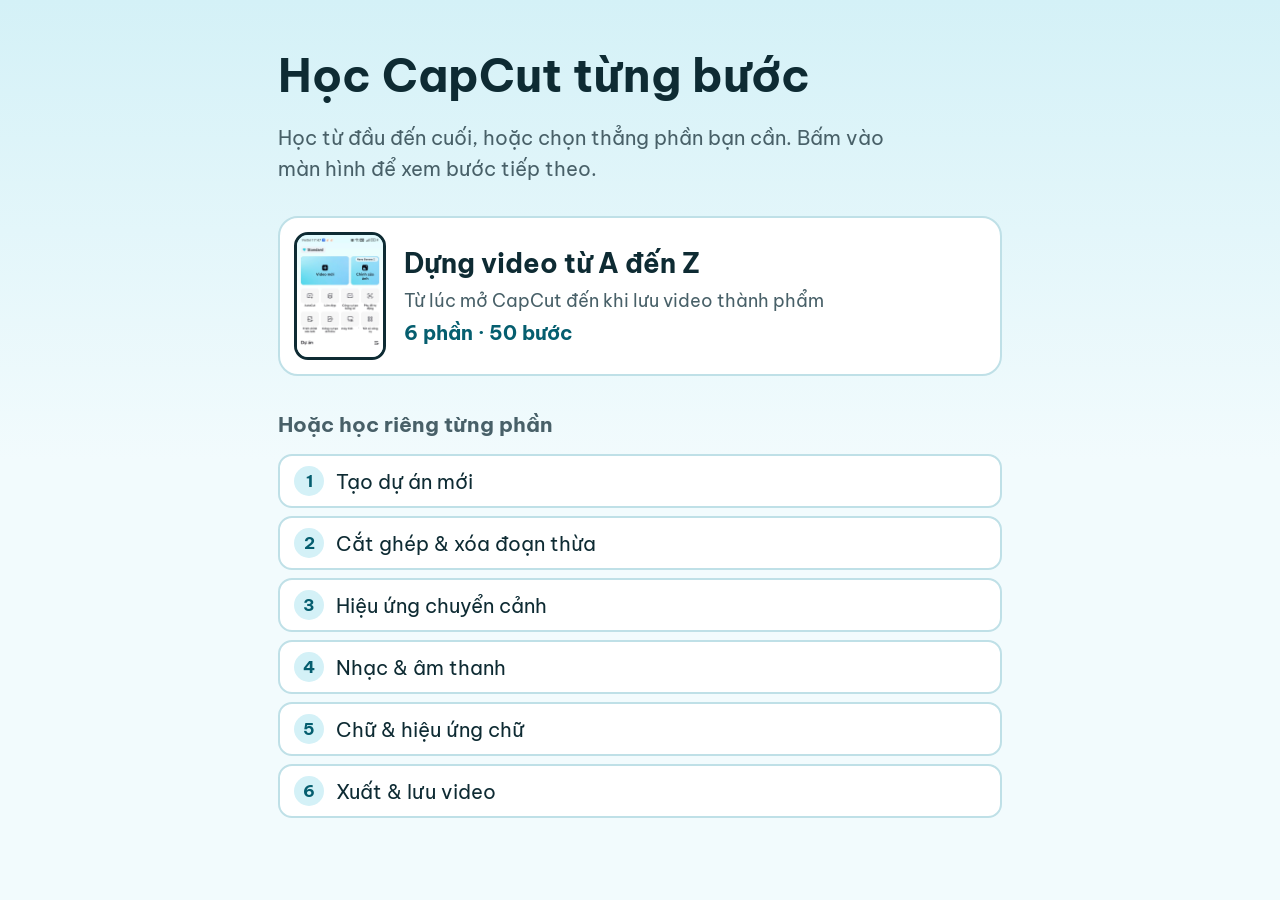
<file: index.html>
<!DOCTYPE html>
<html lang="vi">

<head>
    <meta charset="UTF-8">
    <meta name="viewport" content="width=device-width, initial-scale=1">
    <title>Học CapCut từng bước</title>
    <link rel="preconnect" href="https://fonts.googleapis.com">
    <link rel="preconnect" href="https://fonts.gstatic.com" crossorigin>
    <link href="https://fonts.googleapis.com/css2?family=Be+Vietnam+Pro:wght@400;600;700&display=swap" rel="stylesheet">
    <link rel="stylesheet" href="css/style.css">
</head>

<body class="home">
    <main class="wrap">
        <h1>Học CapCut từng bước</h1>
        <p class="lead">Học từ đầu đến cuối, hoặc chọn thẳng phần bạn cần. Bấm vào màn hình để xem bước tiếp theo.</p>
        <nav id="list" aria-label="Danh sách bài hướng dẫn"></nav>
    </main>
    <script src="js/Data.js"></script>
    <script>
        document.getElementById("list").innerHTML = LESSONS.map(function (l) {
            var total = 0;
            l.parts.forEach(function (p) { p.subs.forEach(function (sb) { total += sb.steps.length; }); });
            var links = l.parts.map(function (p, pi) {
                var si = p.subs.findIndex(function (sb) { return sb.steps.length > 0; });
                var label = '<span class="n">' + (pi + 1) + '</span><span>' + p.title + '</span>';
                return si >= 0
                    ? '<li><a href="bai.html?b=' + l.id + '#' + (pi + 1) + '-' + (si + 1) + '-1">' + label + '</a></li>'
                    : '<li><span class="soon">' + label + '<em>Sắp có</em></span></li>';
            }).join("");
            return '<a class="lesson" href="bai.html?b=' + l.id + '">' +
                '<img src="' + l.cover + '" alt="" loading="lazy">' +
                '<span class="info"><strong>' + l.title + '</strong><span>' + l.desc + '</span><em>' + l.parts.length + ' phần · ' + total + ' bước</em></span></a>' +
                '<h2 class="h2">Hoặc học riêng từng phần</h2><ol class="part-links">' + links + '</ol>';
        }).join("");
    </script>
</body>

</html>
</file>
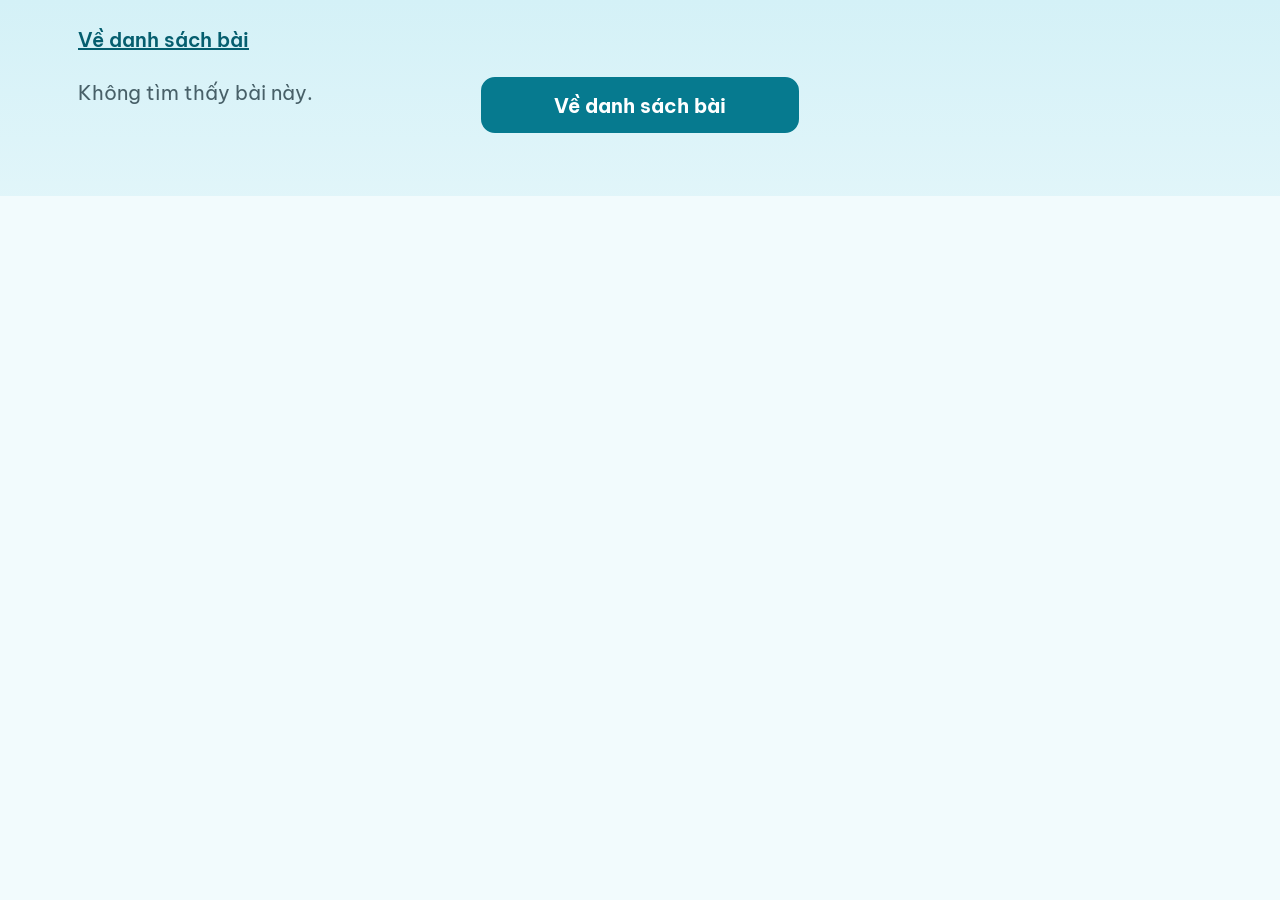
<file: bai.html>
<!DOCTYPE html>
<html lang="vi">

<head>
    <meta charset="UTF-8">
    <meta name="viewport" content="width=device-width, initial-scale=1">
    <title>Hướng dẫn CapCut</title>
    <link rel="preconnect" href="https://fonts.googleapis.com">
    <link rel="preconnect" href="https://fonts.gstatic.com" crossorigin>
    <link href="https://fonts.googleapis.com/css2?family=Be+Vietnam+Pro:wght@400;600;700&display=swap" rel="stylesheet">
    <link rel="stylesheet" href="css/style.css">
</head>

<body>
    <header class="topbar">
        <a class="back" href="index.html">Về danh sách bài</a>
        <h1 id="title"></h1>
    </header>

    <main class="layout">
        <details id="toc" class="toc">
            <summary>Mục lục</summary>
            <div id="tocList"></div>
        </details>

        <div class="phone">
            <div id="stage" class="stage" role="button" tabindex="0"
                aria-label="Bấm vào màn hình để sang bước tiếp theo">
                <img id="shot" alt="">
                <div id="noimg" class="noimg"></div>
                <div id="spot" class="spot"></div>
                <div id="arrow" class="arrow" aria-hidden="true">
                    <svg viewBox="0 0 48 64" width="52" height="70">
                        <path d="M24 4 L44 28 H30 V60 H18 V28 H4 Z" fill="#FFC21A" stroke="#0E2B33" stroke-width="3"
                            stroke-linejoin="round" />
                    </svg>
                </div>
                <div id="tip" class="tip" aria-hidden="true"><strong id="tipTitle"></strong><span id="tipText"></span>
                </div>
            </div>
        </div>

        <section id="caption" class="caption" aria-live="polite">
            <p id="counter" class="counter"></p>
            <div class="bar"><i id="barFill"></i></div>
            <h2 id="stepTitle" class="step-title"></h2>
            <p id="text" class="text"></p>
            <div class="actions">
                <button id="prev" class="btn ghost" type="button">Quay lại</button>
                <button id="next" class="btn" type="button">Tiếp tục</button>
            </div>
        </section>
    </main>
    <script src="js/Data.js"></script>
    <script src="js/Tutorial.js"></script>
</body>

</html>
</file>
<file: css/style.css>
:root {
    --ink: #0E2B33;
    --muted: #486068;
    --primary: #067A8F;
    --primary-d: #055E6F;
    --sky: #D4F1F7;
    --sky2: #F2FBFD;
    --sun: #FFC21A;
    --line: #BFE0E7;
    --r: .447;
}

* {
    box-sizing: border-box
}

html {
    font-size: 20px;
    -webkit-text-size-adjust: 100%
}

body {
    margin: 0;
    color: var(--ink);
    line-height: 1.55;
    font-family: "Be Vietnam Pro", system-ui, -apple-system, "Segoe UI", Roboto, sans-serif;
    background: linear-gradient(180deg, var(--sky) 0, var(--sky2) 460px) no-repeat, var(--sky2)
}

h1,
h2,
p {
    margin: 0
}

a:focus-visible,
button:focus-visible,
summary:focus-visible,
.stage:focus-visible {
    outline: 4px solid var(--sun);
    outline-offset: 2px
}

/* Nút */
.btn,
.stage,
.steps button {
    touch-action: manipulation
}

.btn {
    display: flex;
    align-items: center;
    justify-content: center;
    flex: 1;
    min-height: 56px;
    padding: 0 14px;
    border: 2px solid var(--primary);
    border-radius: 14px;
    background: var(--primary);
    color: #fff;
    font: inherit;
    font-weight: 700;
    text-decoration: none;
    white-space: nowrap;
    cursor: pointer
}

.btn:hover {
    background: var(--primary-d);
    border-color: var(--primary-d)
}

.btn.ghost {
    background: #fff;
    color: var(--primary-d)
}

.btn.ghost:hover {
    background: var(--sky)
}

.btn[disabled] {
    opacity: .4;
    cursor: default
}

/* Trang chủ */
.wrap {
    max-width: 760px;
    margin: 0 auto;
    padding: 48px 18px 56px
}

.home h1 {
    font-size: 2.3rem;
    line-height: 1.2;
    margin-bottom: .4em
}

.lead {
    max-width: 32em;
    color: var(--muted);
    margin-bottom: 1.6em
}

.list {
    display: grid;
    gap: 16px
}

.lesson {
    display: flex;
    gap: 18px;
    align-items: center;
    padding: 14px;
    border: 2px solid var(--line);
    border-radius: 20px;
    background: #fff;
    color: inherit;
    text-decoration: none
}

.lesson:hover {
    border-color: var(--primary)
}

.lesson img {
    flex: none;
    width: 92px;
    height: 128px;
    object-fit: cover;
    object-position: top;
    border: 3px solid var(--ink);
    border-radius: 14px;
    background: var(--sky)
}

.lesson .info {
    display: grid;
    gap: 2px
}

.lesson strong {
    font-size: 1.35rem
}

.lesson .info span {
    color: var(--muted);
    font-size: .92rem
}

.lesson em {
    font-style: normal;
    color: var(--primary-d);
    font-weight: 700
}

.h2 {
    margin: 1.6em 0 .6em;
    font-size: 1.05rem;
    color: var(--muted)
}

.part-links {
    list-style: none;
    margin: 0;
    padding: 0;
    display: grid;
    gap: 8px
}

.part-links a,
.part-links .soon {
    display: flex;
    align-items: center;
    gap: 12px;
    min-height: 54px;
    padding: 8px 14px;
    border: 2px solid var(--line);
    border-radius: 14px;
    background: #fff;
    color: inherit;
    text-decoration: none
}

.part-links a:hover {
    border-color: var(--primary)
}

.part-links .soon {
    opacity: .55
}

.part-links .soon em {
    margin-left: auto
}

/* Trang hướng dẫn: máy tính = mục lục | điện thoại | giải thích */
.topbar {
    max-width: 1160px;
    margin: 0 auto;
    padding: 18px 18px 6px
}

.topbar h1 {
    font-size: 1.6rem;
    line-height: 1.25
}

.back {
    display: inline-block;
    padding: 6px 0;
    color: var(--primary-d);
    font-weight: 600
}

.layout {
    max-width: 1160px;
    margin: 0 auto;
    padding: 10px 18px 56px;
    display: grid;
    align-items: start;
    column-gap: 28px;
    grid-template-columns: minmax(0, 1fr) calc(74vh * var(--r) + 20px) minmax(0, 1fr);
    grid-template-areas: "toc phone cap"
}

.toc {
    grid-area: toc;
    position: sticky;
    top: 16px;
    max-height: calc(100vh - 32px);
    overflow: auto
}

.phone {
    grid-area: phone;
    position: sticky;
    top: 16px;
    padding: 10px;
    border-radius: 36px;
    background: var(--ink);
    width: 100%;
    box-shadow: 0 20px 40px -20px rgba(6, 60, 75, .5)
}

.caption {
    grid-area: cap;
    position: sticky;
    top: 16px
}

.stage {
    position: relative;
    overflow: hidden;
    border-radius: 27px;
    background: #DDE6E9;
    cursor: pointer;
    aspect-ratio: var(--r);
    width: 100%;
    -webkit-tap-highlight-color: transparent
}

.stage img {
    position: absolute;
    inset: 0;
    width: 100%;
    height: 100%;
    display: block
}

.stage.is-empty img {
    display: none
}

.noimg {
    display: none;
    position: absolute;
    inset: 0;
    align-items: center;
    justify-content: center;
    padding: 24px;
    text-align: center;
    color: var(--muted);
    font-size: .9rem
}

.stage.is-empty .noimg {
    display: flex
}

.spot {
    position: absolute;
    border: 4px solid var(--sun);
    border-radius: 12px;
    box-shadow: 0 0 0 200vmax rgba(8, 28, 35, .62);
    transition: left .3s, top .3s, width .3s, height .3s;
    pointer-events: none
}

.arrow {
    position: absolute;
    pointer-events: none;
    transition: left .3s, top .3s;
    transform: translate(-50%, 0)
}

.arrow.above {
    transform: translate(-50%, -100%) rotate(180deg)
}

.arrow svg {
    display: block;
    animation: nudge 1s ease-in-out infinite
}

@keyframes nudge {
    50% {
        transform: translateY(-10px)
    }
}

.tip {
    display: none
}

/* Khung giải thích */
.caption {
    padding: 20px 22px;
    background: #fff;
    border: 2px solid var(--line);
    border-radius: 20px
}

.counter {
    color: var(--primary-d);
    font-weight: 700;
    font-size: .9rem
}

.bar {
    height: 8px;
    margin: 8px 0 14px;
    border-radius: 99px;
    background: var(--sky);
    overflow: hidden
}

.bar i {
    display: block;
    height: 100%;
    width: 0;
    border-radius: 99px;
    background: var(--primary);
    transition: width .3s
}

.step-title {
    font-size: 1.5rem;
    line-height: 1.3
}

.text {
    margin: .3em 0 1em;
    font-size: 1.2rem;
    line-height: 1.5
}

.actions {
    display: flex;
    gap: 12px
}

/* Mục lục: các phần (chỉ phần hiện tại mở ra) và mục con */
.toc {
    background: #fff;
    border: 2px solid var(--line);
    border-radius: 20px
}

.toc summary {
    padding: 14px 22px;
    min-height: 56px;
    display: flex;
    align-items: center;
    font-weight: 700;
    font-size: 1.1rem;
    cursor: pointer
}

#tocList {
    padding: 0 12px 14px
}

.part {
    margin-top: 4px
}

.part-head,
.sub {
    display: flex;
    align-items: center;
    gap: 12px;
    width: 100%;
    border: 0;
    border-radius: 12px;
    background: transparent;
    color: inherit;
    font: inherit;
    text-align: left;
    cursor: pointer
}

.part-head {
    min-height: 52px;
    padding: 8px 10px;
    font-weight: 700
}

.part-head:hover,
.sub:hover {
    background: var(--sky2)
}

.pt {
    flex: 1
}

.pp {
    font-size: .8rem;
    font-weight: 600;
    color: var(--muted)
}

.n {
    flex: none;
    display: grid;
    place-items: center;
    width: 30px;
    height: 30px;
    border-radius: 50%;
    background: var(--sky);
    color: var(--primary-d);
    font-size: .85rem;
    font-weight: 700
}

.part.is-current .part-head {
    background: var(--sky)
}

.part.is-done .n {
    background: var(--primary);
    color: #fff
}

.subs {
    list-style: none;
    margin: 0 0 6px;
    padding: 0 0 0 22px;
    display: none
}

.part.is-open .subs {
    display: block
}

.sub {
    min-height: 46px;
    padding: 6px 10px;
    font-size: .95rem
}

.sn {
    flex: none;
    min-width: 2.3em;
    color: var(--primary-d);
    font-weight: 700;
    font-size: .85rem
}

.sub.is-done .sn::after {
    content: " \2713"
}

.sub.is-current {
    background: var(--primary);
    color: #fff;
    font-weight: 600
}

.sub.is-current .sn {
    color: #fff
}

.is-empty,
button[disabled].part-head {
    cursor: default
}

.part.is-empty .part-head,
.sub.is-empty {
    opacity: .5
}

.soon {
    font-style: normal;
    font-size: .8rem
}

/* Điện thoại và máy tính bảng:
   chú thích hiện ngay cạnh vùng đang chỉ (trong khung điện thoại), hai nút luôn nằm ở thanh cố định dưới đáy */
@media (max-width:999px) {
    .topbar {
        padding: 10px 12px 0
    }

    .topbar h1 {
        font-size: 1.25rem
    }

    .layout {
        display: block;
        padding: 4px 6px 120px
    }

    .toc {
        position: static;
        max-height: none;
        max-width: 520px;
        margin: 0 auto 10px;
        border-radius: 16px
    }

    .toc summary {
        min-height: 48px;
        padding: 10px 16px;
        font-size: 1rem
    }

    .phone {
        position: static;
        width: 100%;
        max-width: 520px;
        margin: 0 auto;
        padding: 4px;
        border-radius: 26px
    }

    .stage {
        border-radius: 22px
    }

    .tip {
        display: block;
        position: absolute;
        left: 5%;
        right: 5%;
        z-index: 3;
        padding: 10px 12px;
        border-radius: 14px;
        background: #fff;
        color: var(--ink);
        font-size: .85rem;
        line-height: 1.4;
        pointer-events: none;
        box-shadow: 0 10px 24px -8px rgba(0, 0, 0, .55)
    }

    .tip strong {
        display: block;
        margin-bottom: 2px;
        font-size: 1rem;
        line-height: 1.3
    }

    .tip span {
        display: block
    }

    .caption {
        position: fixed;
        left: 0;
        right: 0;
        top: auto;
        bottom: 0;
        z-index: 20;
        width: 100%;
        margin: 0;
        display: flex;
        flex-wrap: wrap;
        align-items: center;
        gap: 6px 10px;
        padding: 8px 10px max(8px, env(safe-area-inset-bottom));
        border-width: 2px 0 0;
        border-radius: 18px 18px 0 0;
        box-shadow: 0 -8px 24px -12px rgba(6, 60, 75, .45)
    }

    .counter {
        flex: none;
        font-size: .8rem
    }

    .bar {
        flex: 1;
        height: 6px;
        margin: 0
    }

    .actions {
        flex: 0 0 100%;
        gap: 8px
    }

    .btn {
        min-height: 48px;
        font-size: .95rem;
        border-radius: 12px
    }

    /* tiêu đề và nội dung chỉ để cho trình đọc màn hình, vì đã hiện trong bong bóng */
    .step-title,
    .text {
        position: absolute;
        width: 1px;
        height: 1px;
        margin: -1px;
        overflow: hidden;
        clip: rect(0 0 0 0);
        white-space: nowrap
    }

    .wrap {
        padding: 28px 14px 40px
    }

    .home h1 {
        font-size: 1.8rem
    }

    .lesson {
        gap: 14px;
        padding: 10px
    }

    .lesson img {
        width: 72px;
        height: 100px
    }
}

@media (prefers-reduced-motion:reduce) {
    .arrow svg {
        animation: none
    }

    .spot,
    .arrow,
    .bar i {
        transition: none
    }
}
</file>
